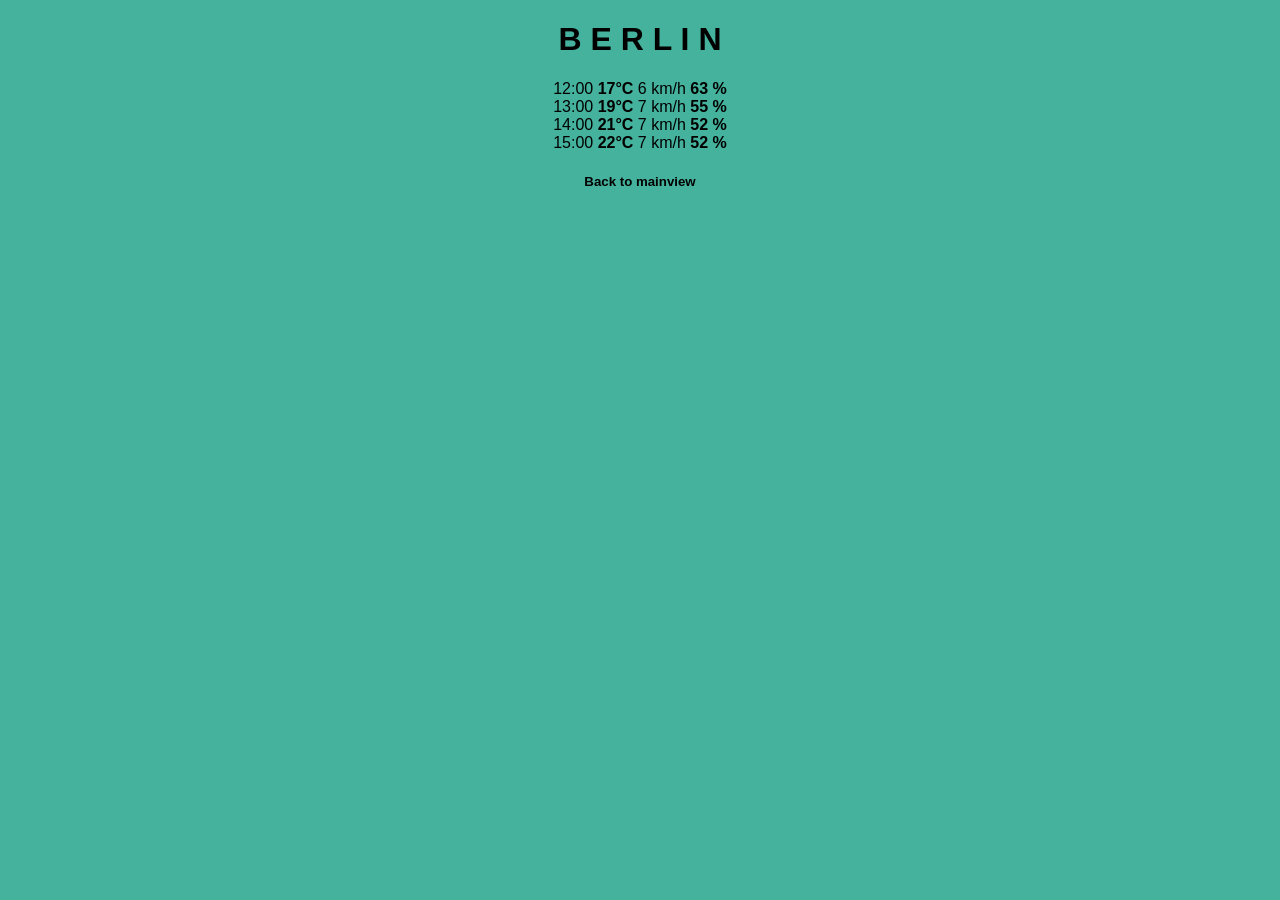
<file: weatherapp_paths_exercise/html/detailsview/index.html>
<!DOCTYPE html>
<html lang="en">

<head>
    <title>Detailsview: WeatherApp for MOOC</title>
    <style>
        * {
            background-color: #45B29D;
            text-align: center;
            font-family: roboto, sans-serif;
        }
        
        ul {
            list-style-type: none;
            text-indent: -2.5em;
        }
    </style>
</head>

<body>


    <!--City-->
    <div>
        <h1>B E R L I N</h1>
    </div>

    <!--Time-->
    <div>
        <ul>
            <li>12:00 <strong>17&deg;C</strong> 6 km/h <strong>63 %</strong>
            </li>
            <li>13:00 <strong>19&deg;C</strong> 7 km/h <strong>55 %</strong>
            </li>
            <li>14:00 <strong>21&deg;C</strong> 7 km/h <strong>52 %</strong>
            </li>
            <li>15:00 <strong>22&deg;C</strong> 7 km/h <strong>52 %</strong>
            </li>
        </ul>
    </div>

    <div>
        <!-- This headline should lead back to the mainview -->
        <h5>Back to mainview</h5>
    </div>
</body>

</html>
</file>
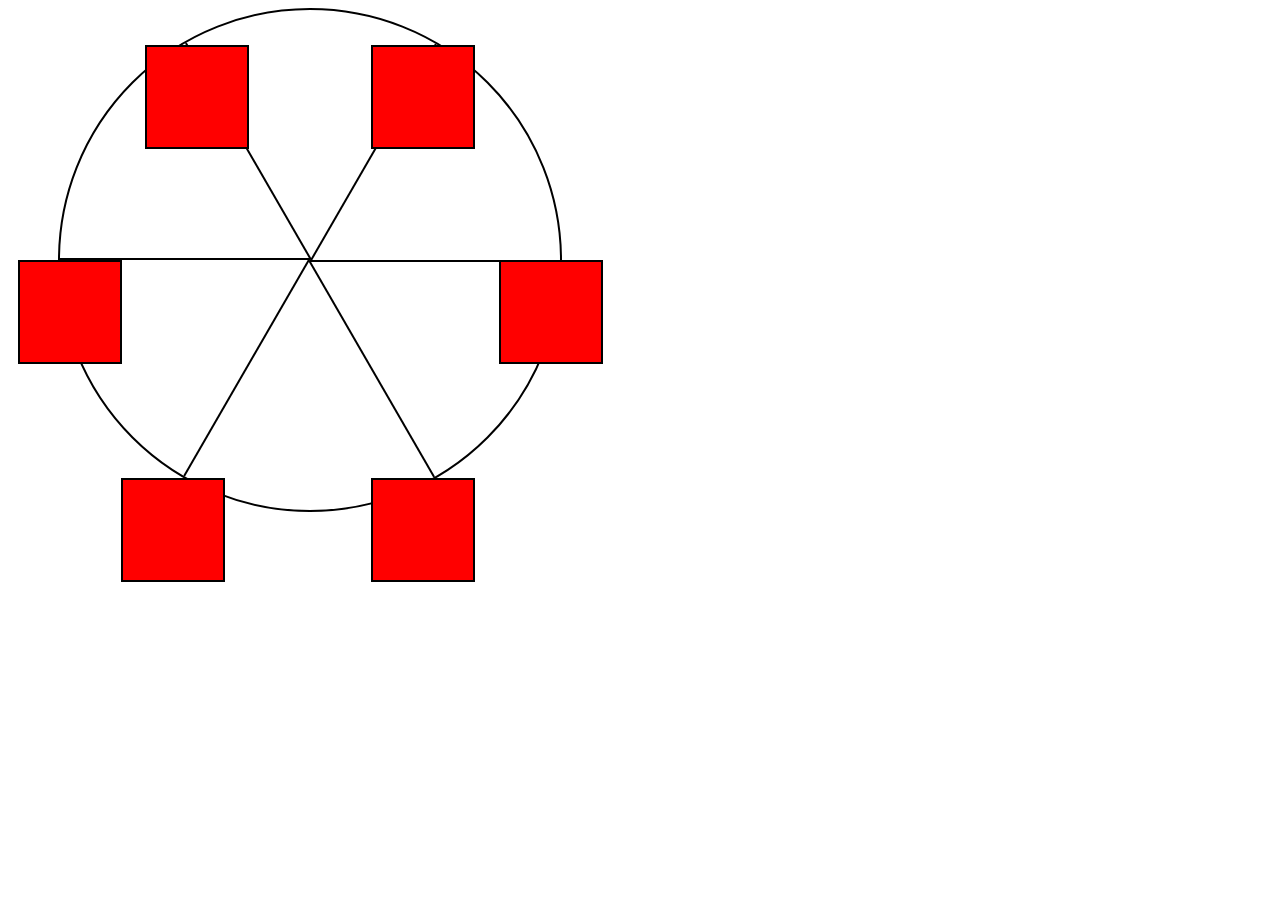
<file: Animation/h.html>
<!DOCTYPE html>
<html lang="en">
  <head>
    <meta charset="UTF-8">
    <title>Ferris Wheel</title>
    <link rel="stylesheet" href="./styles.css">
  </head>
  <body>
    <div class="wheel">
      <span class="line"></span>
      <span class="line"></span>
      <span class="line"></span>
      <span class="line"></span>
      <span class="line"></span>
      <span class="line"></span>

      <div class="cabin"></div>
      <div class="cabin"></div>
      <div class="cabin"></div>
      <div class="cabin"></div>
      <div class="cabin"></div>
      <div class="cabin"></div>
    </div>
  </body>
</html>
</file>
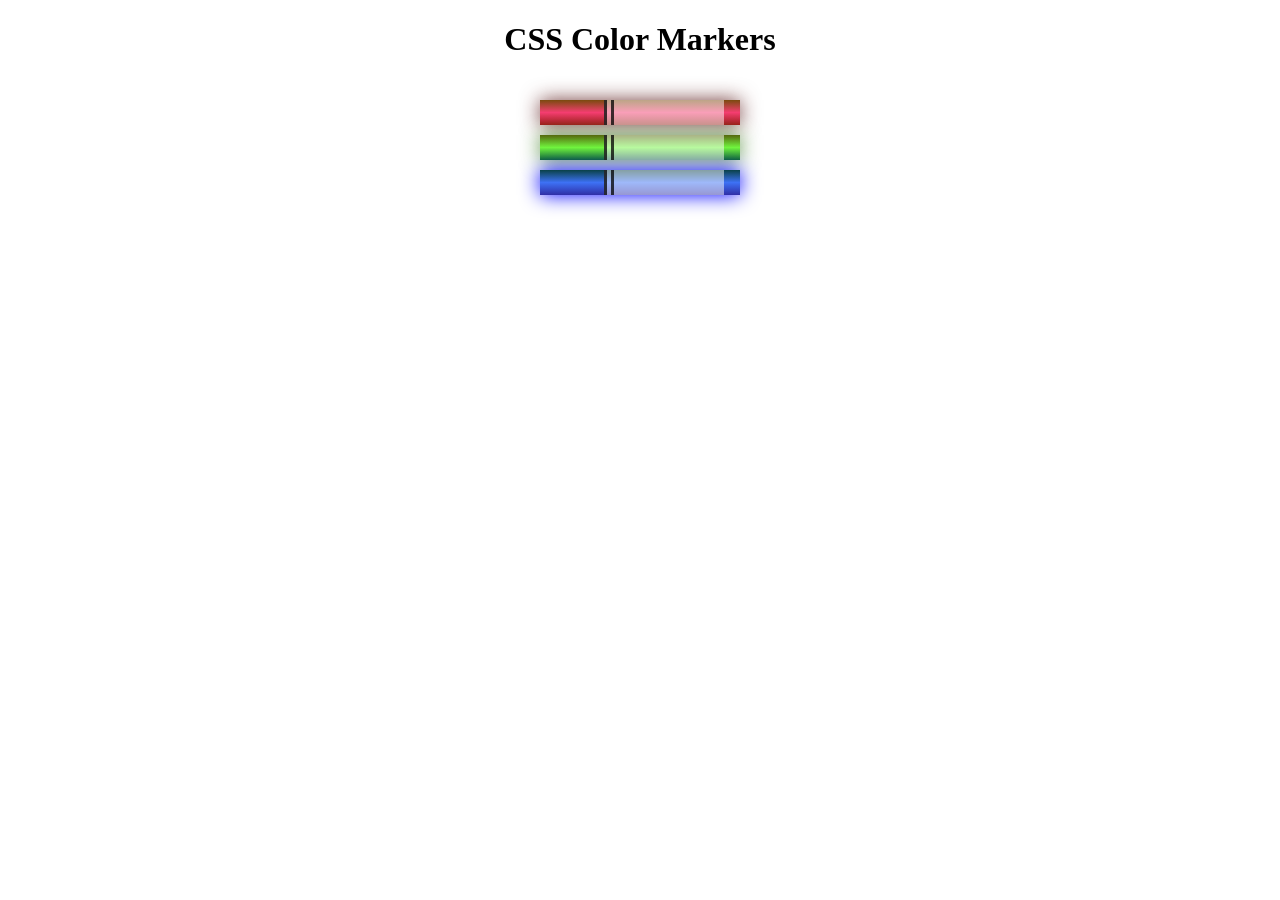
<file: AppColor/first.html>
<!DOCTYPE html>
<html lang="en">
  <head>
    <meta charset="utf-8">
    <meta name="viewport" content="width=device-width, initial-scale=1.0">
    <title>Colored Markers</title>
    <link rel="stylesheet" href="stykes.css">
  </head>
  <body>
    <h1>CSS Color Markers</h1>
    <div class="container">
      <div class="marker red">
        <div class="cap"></div>
        <div class="sleeve"></div>
      </div>
      <div class="marker green">
        <div class="cap"></div>
        <div class="sleeve"></div>
      </div>
      <div class="marker blue">
        <div class="cap"></div>
        <div class="sleeve"></div>
      </div>
    </div>
  </body>
</html>
</file>
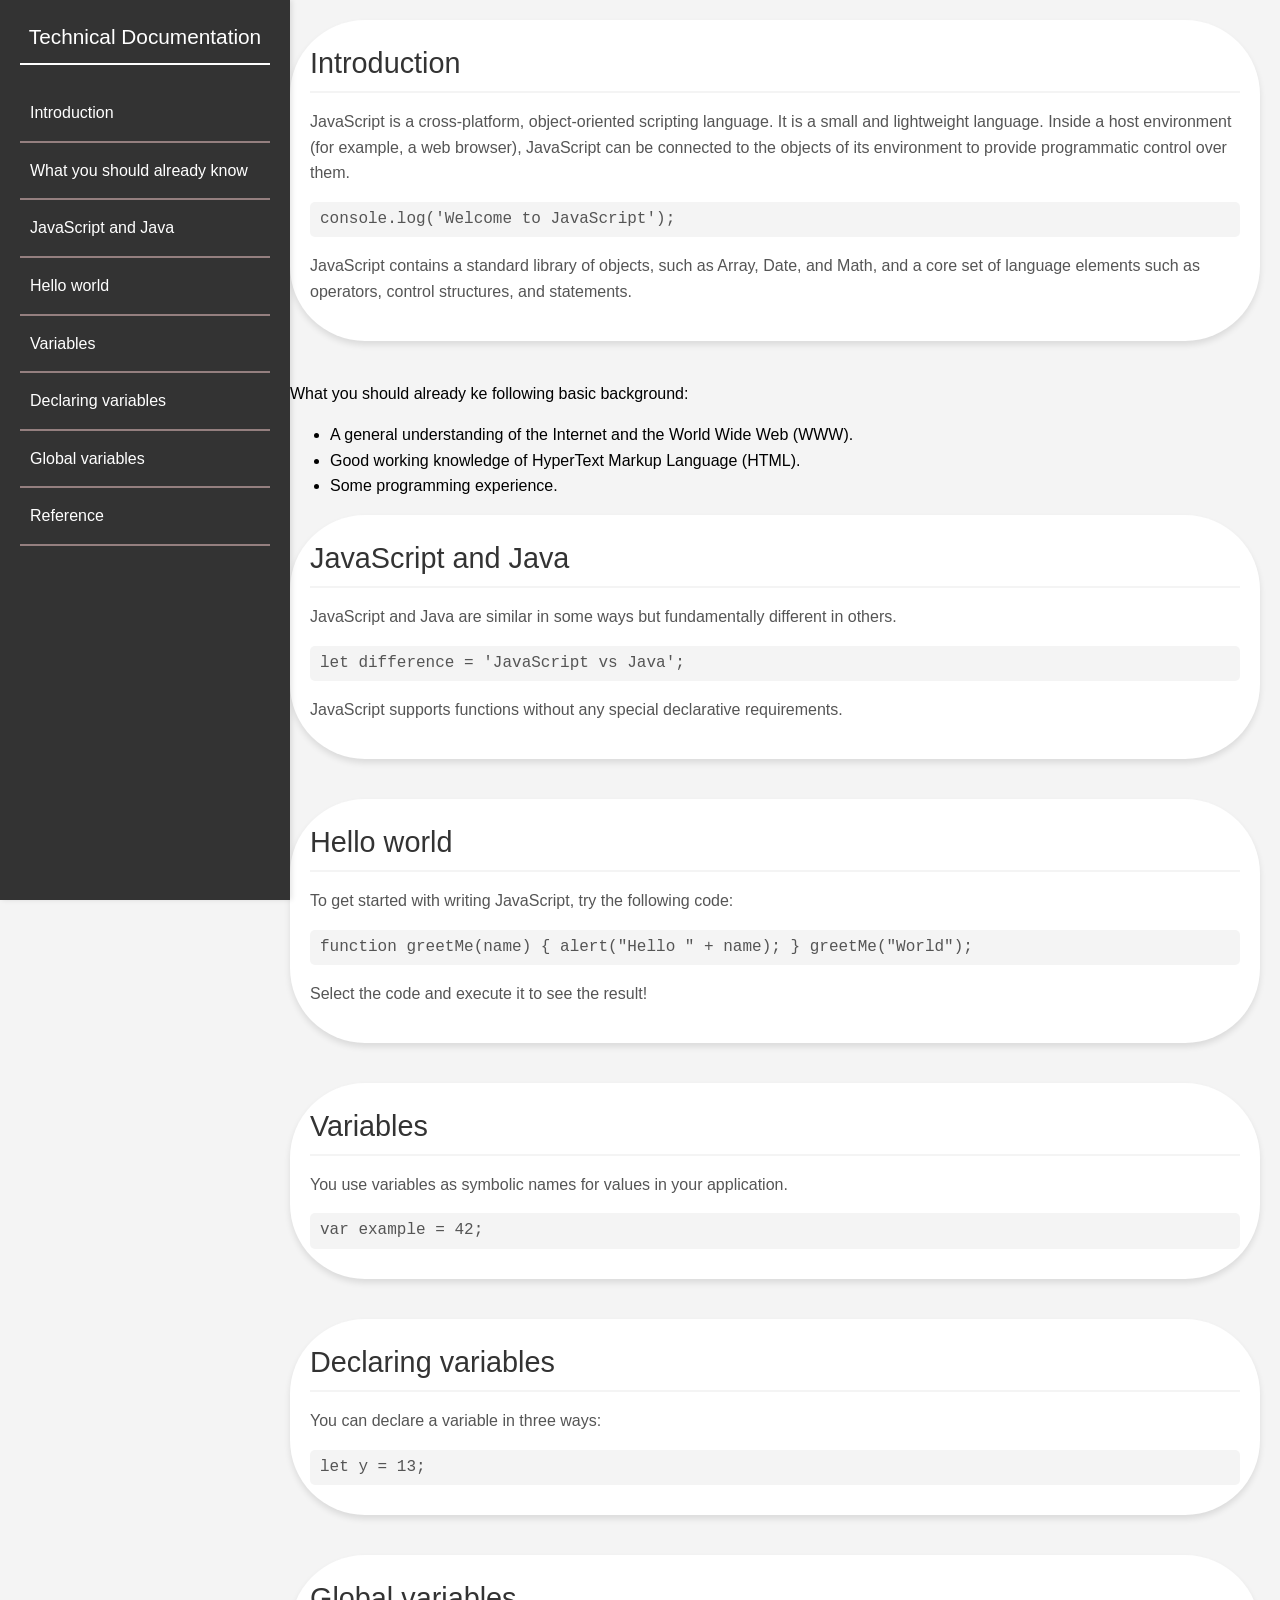
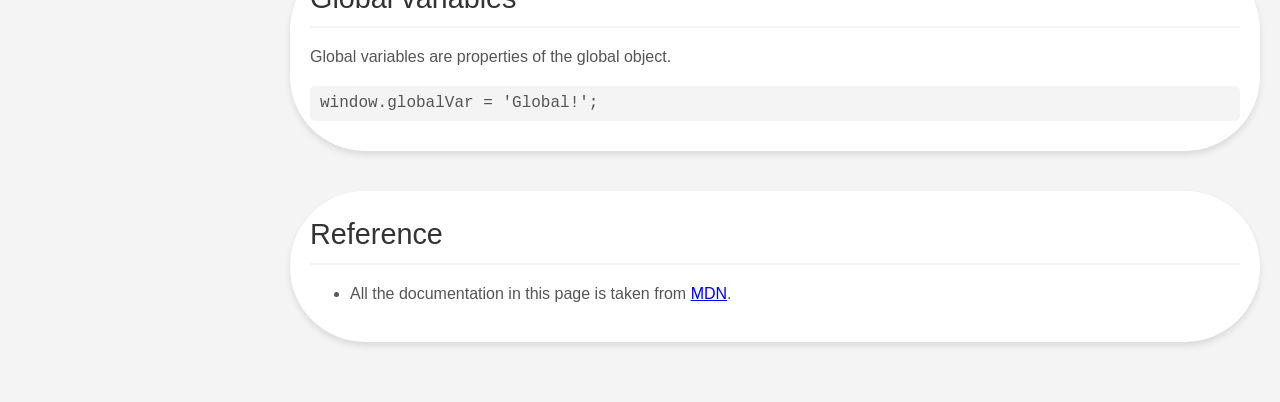
<file: Build a Technical for javaScripte/h.html>
<!DOCTYPE html>
<html lang="en">
<head>
    <meta charset="UTF-8">
    <meta name="viewport" content="width=device-width, initial-scale=1.0">
    <link rel="stylesheet" href="styles.css">
    <title></title>
</head>
<body>
  <nav id="navbar" class="s">
      <header>Technical Documentation</header>
      <li><a href="#Introduction" class="nav-link">Introduction</a></li>
      <li><a href="#guide" class="nav-link">What you should already know</a></li>
      <li><a href="#JavaScriptandJava" class="nav-link">JavaScript and Java</a></li>
      <li><a href="#Hello" class="nav-link">Hello world</a></li>
      <li><a href="#Variables" class="nav-link">Variables</a></li>
      <li><a href="#Declaring" class="nav-link">Declaring variables</a></li>
      <li><a href="#Globalvariables" class="nav-link">Global variables</a></li>
      <li><a href="#Reference" class="nav-link">Reference</a></li>
  </nav>
  <main id="main-doc">
      <section class="main-section" id="Introduction">
          <header>Introduction</header>
          <article>
            <p>
              JavaScript is a cross-platform, object-oriented scripting language.
              It is a small and lightweight language. Inside a host environment
              (for example, a web browser), JavaScript can be connected to the
              objects of its environment to provide programmatic control over
              them.
            </p>
            <code>console.log('Welcome to JavaScript');</code>
            <p>
              JavaScript contains a standard library of objects, such as Array,
              Date, and Math, and a core set of language elements such as
              operators, control structures, and statements.
            </p>
          </article>
      </section>
      <section class="main-sectnow</header>
          <p>This guide assumes you have thion" id="guide">
          <header>What you should already ke following basic background:</p>
          <ul>
              <li class="list">A general understanding of the Internet and the World Wide Web (WWW).</li>
              <li class="list">Good working knowledge of HyperText Markup Language (HTML).</li>
              <li class="list">Some programming experience.</li>
          </ul>
      </section>
      <section class="main-section" id="JavaScriptandJava">
          <header>JavaScript and Java</header>
          <article>
              <p>
                  JavaScript and Java are similar in some ways but fundamentally different in others.
              </p>
              <code>let difference = 'JavaScript vs Java';</code>
              <p>
                  JavaScript supports functions without any special declarative requirements.
              </p>
          </article>
      </section>
      <section class="main-section" id="Hello">
          <header>Hello world</header>
          <article>
              <p>To get started with writing JavaScript, try the following code:</p>
              <code>
                  function greetMe(name) { alert("Hello " + name); }
                  greetMe("World");
              </code>
              <p>Select the code and execute it to see the result!</p>
          </article>
      </section>
      <section class="main-section" id="Variables">
          <header>Variables</header>
          <article>
              <p>You use variables as symbolic names for values in your application.</p>
              <code>var example = 42;</code>
          </article>
      </section>
      <section class="main-section" id="Declaring">
          <header>Declaring variables</header>
          <p>You can declare a variable in three ways:</p>
          <code>let y = 13;</code>
      </section>
      <section class="main-section" id="Globalvariables">
          <header>Global variables</header>
          <article>
              <p>Global variables are properties of the global object.</p>
              <code>window.globalVar = 'Global!';</code>
          </article>
      </section>
      <section class="main-section" id="Reference">
          <header>Reference</header>
          <article>
              <ul>
                  <li>
                      All the documentation in this page is taken from
                      <a href="https://developer.mozilla.org/en-US/docs/Web/JavaScript/Guide" target="_blank">MDN</a>.
                  </li>
              </ul>
          </article>
      </section>
  </main>
</body>
</html>
</file>
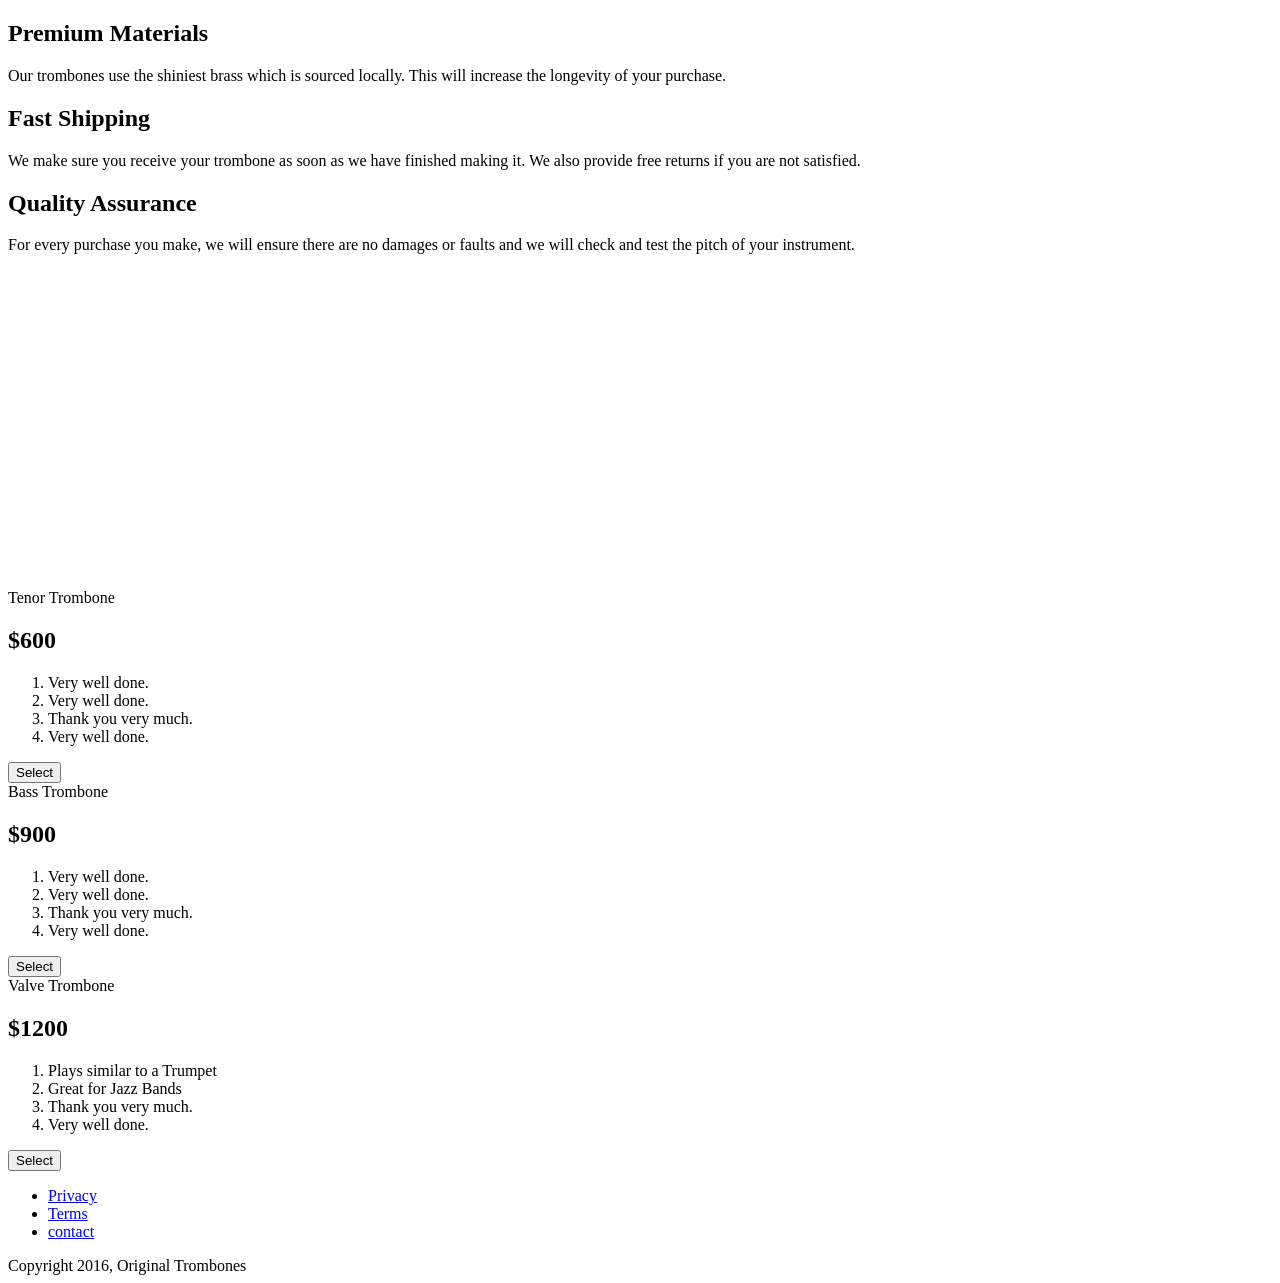
<file: Build a Technical for javaScripte/s.html>
<!DOCTYPE html>
<html lang="en">
<head>
    <meta charset="UTF-8">
    <meta name="viewport" content="width=device-width, initial-scale=1.0">
    <title>Document</title>
</head>
<body>


    <div class="container">
        <section id="features">
          <div class="grid">
            <div class="icon"><i class="fa fa-3x fa-fire"></i></div>
            <div class="desc">
              <h2><font style="vertical-align: inherit;"><font style="vertical-align: inherit;">Premium Materials</font></font></h2>
              <p><font style="vertical-align: inherit;"><font style="vertical-align: inherit;">
                Our trombones use the shiniest brass which is sourced locally. This will increase the longevity of your purchase.
              </font></font></p>
            </div>
          </div>
          <div class="grid">
            <div class="icon"><i class="fa fa-3x fa-truck"></i></div>
            <div class="desc">
              <h2><font style="vertical-align: inherit;"><font style="vertical-align: inherit;">Fast Shipping</font></font></h2>
              <p><font style="vertical-align: inherit;"><font style="vertical-align: inherit;">
                We make sure you receive your trombone as soon as we have finished making it. We also provide free returns if you are not satisfied.
              </font></font></p>
            </div>
          </div>
          <div class="grid">
            <div class="icon">
              <i class="fa fa-3x fa-battery-full" aria-hidden="true"></i>
            </div>
            <div class="desc">
              <h2><font style="vertical-align: inherit;"><font style="vertical-align: inherit;">Quality Assurance</font></font></h2>
              <p><font style="vertical-align: inherit;"><font style="vertical-align: inherit;">
                For every purchase you make, we will ensure there are no damages or faults and we will check and test the pitch of your instrument.
              </font></font></p>
            </div>
          </div>
        </section>
        <section id="how-it-works">
          <iframe id="video" height="315" src="https://www.youtube-nocookie.com/embed/y8Yv4pnO7qc?rel=0&amp;controls=0&amp;showinfo=0" frameborder="0" allowfullscreen=""></iframe>
        </section>
        <section id="pricing">
          <div class="product" id="tenor">
            <div class="level"><font style="vertical-align: inherit;"><font style="vertical-align: inherit;">Tenor Trombone</font></font></div>
            <h2><font style="vertical-align: inherit;"><font style="vertical-align: inherit;">$600</font></font></h2>
            <ol>
              <li><font style="vertical-align: inherit;"><font style="vertical-align: inherit;">Very well done.</font></font></li>
              <li><font style="vertical-align: inherit;"><font style="vertical-align: inherit;">Very well done.</font></font></li>
              <li><font style="vertical-align: inherit;"><font style="vertical-align: inherit;">Thank you very much.</font></font></li>
              <li><font style="vertical-align: inherit;"><font style="vertical-align: inherit;">Very well done.</font></font></li>
            </ol>
            <button class="btn"><font style="vertical-align: inherit;"><font style="vertical-align: inherit;">Select</font></font></button>
          </div>
          <div class="product" id="bass">
            <div class="level"><font style="vertical-align: inherit;"><font style="vertical-align: inherit;">Bass Trombone</font></font></div>
            <h2><font style="vertical-align: inherit;"><font style="vertical-align: inherit;">$900</font></font></h2>
            <ol>
              <li><font style="vertical-align: inherit;"><font style="vertical-align: inherit;">Very well done.</font></font></li>
              <li><font style="vertical-align: inherit;"><font style="vertical-align: inherit;">Very well done.</font></font></li>
              <li><font style="vertical-align: inherit;"><font style="vertical-align: inherit;">Thank you very much.</font></font></li>
              <li><font style="vertical-align: inherit;"><font style="vertical-align: inherit;">Very well done.</font></font></li>
            </ol>
            <button class="btn"><font style="vertical-align: inherit;"><font style="vertical-align: inherit;">Select</font></font></button>
          </div>
          <div class="product" id="valve">
            <div class="level"><font style="vertical-align: inherit;"><font style="vertical-align: inherit;">Valve Trombone</font></font></div>
            <h2><font style="vertical-align: inherit;"><font style="vertical-align: inherit;">$1200</font></font></h2>
            <ol>
              <li><font style="vertical-align: inherit;"><font style="vertical-align: inherit;">Plays similar to a Trumpet</font></font></li>
              <li><font style="vertical-align: inherit;"><font style="vertical-align: inherit;">Great for Jazz Bands</font></font></li>
              <li><font style="vertical-align: inherit;"><font style="vertical-align: inherit;">Thank you very much.</font></font></li>
              <li><font style="vertical-align: inherit;"><font style="vertical-align: inherit;">Very well done.</font></font></li>
            </ol>
            <button class="btn"><font style="vertical-align: inherit;"><font style="vertical-align: inherit;">Select</font></font></button>
          </div>
        </section>
        <footer>
          <ul>
            <li><a href="#"><font style="vertical-align: inherit;"><font style="vertical-align: inherit;">Privacy</font></font></a></li>
            <li><a href="#"><font style="vertical-align: inherit;"><font style="vertical-align: inherit;">Terms</font></font></a></li>
            <li><a href="#"><font style="vertical-align: inherit;"><font style="vertical-align: inherit;">contact</font></font></a></li>
          </ul>
          <span><font style="vertical-align: inherit;"><font style="vertical-align: inherit;">Copyright 2016, Original Trombones</font></font></span>
        </footer>
      </div>
    
</body>
</html>
</file>
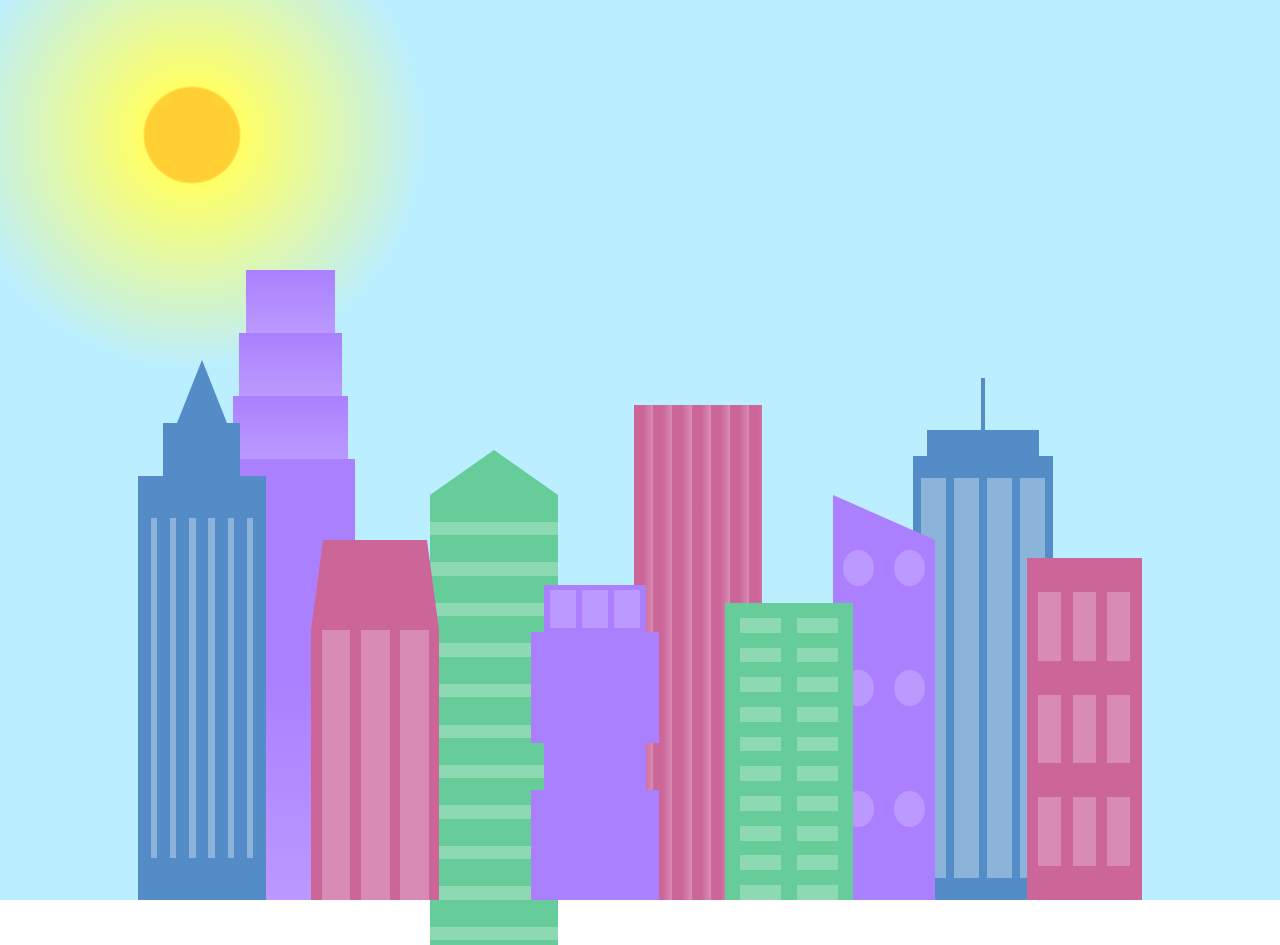
<file: building/h.html>
<!DOCTYPE html>
<html lang="en">    
  <head>
    <meta charset="UTF-8">
    <title>City Skyline</title>
    <link href="styles.css" rel="stylesheet" />   
  </head>

  <body>
    <div class="background-buildings sky">
      <div></div>
      <div></div>
      <div class="bb1 building-wrap">
        <div class="bb1a bb1-window"></div>
        <div class="bb1b bb1-window"></div>
        <div class="bb1c bb1-window"></div>
        <div class="bb1d"></div>
      </div>
      <div class="bb2">
        <div class="bb2a"></div>
        <div class="bb2b"></div>
      </div>
      <div class="bb3"></div>
      <div></div>
      <div class="bb4 building-wrap">
        <div class="bb4a"></div>
        <div class="bb4b"></div>
        <div class="bb4c window-wrap">
          <div class="bb4-window"></div>
          <div class="bb4-window"></div>
          <div class="bb4-window"></div>
          <div class="bb4-window"></div>
        </div>
      </div>
      <div></div>
      <div></div>
    </div>

    <div class="foreground-buildings">
      <div></div>
      <div></div>
      <div class="fb1 building-wrap">
        <div class="fb1a"></div>
        <div class="fb1b"></div>
        <div class="fb1c"></div>
      </div>
      <div class="fb2">
        <div class="fb2a"></div>
        <div class="fb2b window-wrap">
          <div class="fb2-window"></div>
          <div class="fb2-window"></div>
          <div class="fb2-window"></div>
        </div>
      </div>
      <div></div>
      <div class="fb3 building-wrap">
        <div class="fb3a window-wrap">
          <div class="fb3-window"></div>
          <div class="fb3-window"></div>
          <div class="fb3-window"></div>
        </div>
        <div class="fb3b"></div>
        <div class="fb3a"></div>
        <div class="fb3b"></div>
      </div>
      <div class="fb4">
        <div class="fb4a"></div>
        <div class="fb4b">
          <div class="fb4-window"></div>
          <div class="fb4-window"></div>
          <div class="fb4-window"></div>
          <div class="fb4-window"></div>
          <div class="fb4-window"></div>
          <div class="fb4-window"></div>
        </div>
      </div>
      <div class="fb5"></div>
      <div class="fb6"></div>
      <div></div>
      <div></div>
    </div>
  </body>
</html>
</file>
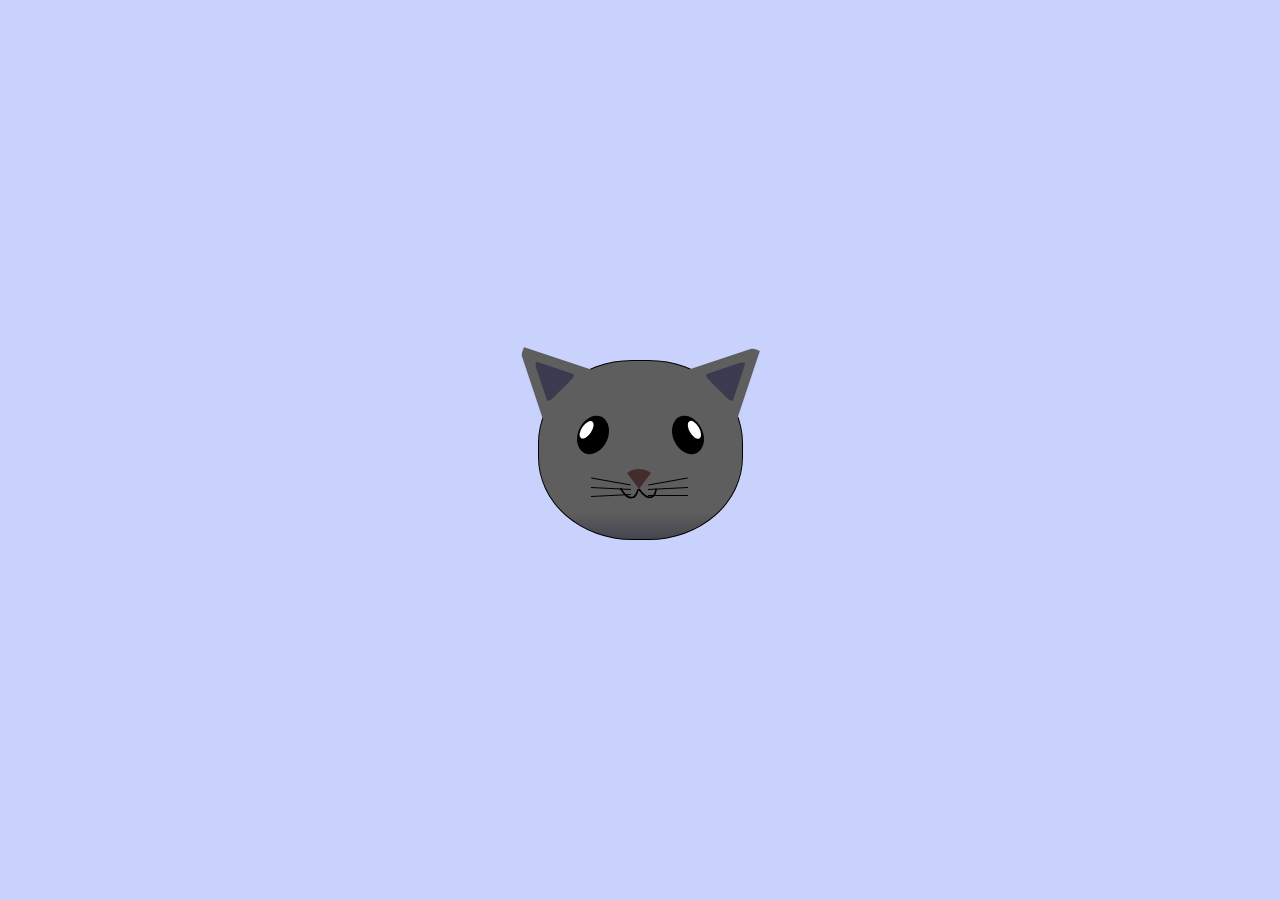
<file: cat pictures/h.html>
<!DOCTYPE html>
<html lang="en">
<head>
    <meta charset="UTF-8">
    <title>fCC Cat Painting</title>
    <link rel="stylesheet" href="./styles.css">
</head>
<body>
    <main>
      <div class="cat-head">
        <div class="cat-ears">
          <div class="cat-left-ear">
            <div class="cat-left-inner-ear"></div>
          </div>
          <div class="cat-right-ear">
            <div class="cat-right-inner-ear"></div>
          </div>
        </div>

        <div class="cat-eyes">
          <div class="cat-left-eye">
            <div class="cat-left-inner-eye"></div>
          </div>
          <div class="cat-right-eye">
            <div class="cat-right-inner-eye"></div>
          </div>
        </div>
        
        <div class="cat-nose"></div>

        <div class="cat-mouth">
          <div class="cat-mouth-line-left"></div>
          <div class="cat-mouth-line-right"></div>
        </div>

        <div class="cat-whiskers">
          <div class="cat-whiskers-left">
            <div class="cat-whisker-left-top"></div>
            <div class="cat-whisker-left-middle"></div>
            <div class="cat-whisker-left-bottom"></div>
          </div>
          <div class="cat-whiskers-right">
            <div class="cat-whisker-right-top"></div>
            <div class="cat-whisker-right-middle"></div>
            <div class="cat-whisker-right-bottom"></div>
          </div>
        </div>

      </div>
    </main>
</body>
</html>
</file>
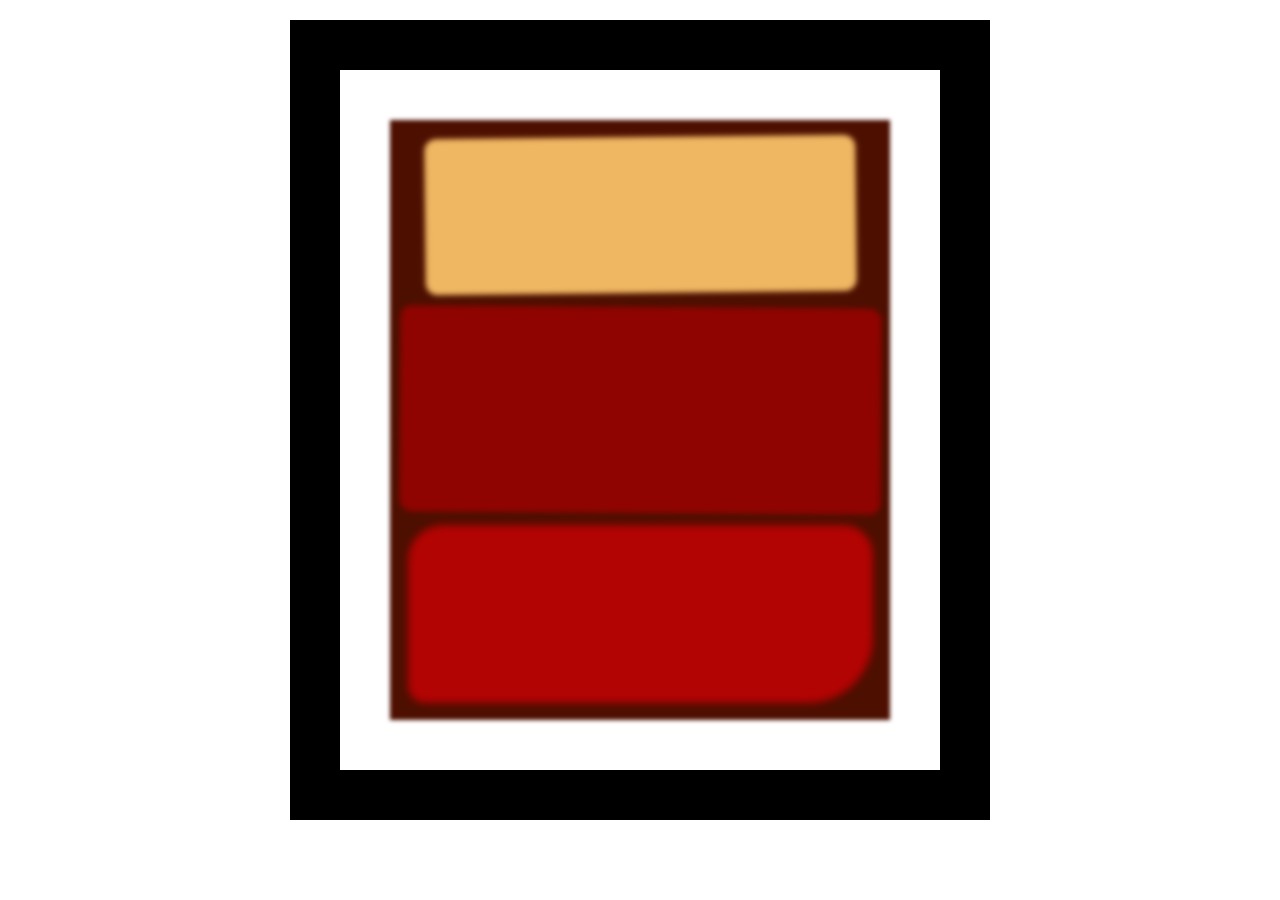
<file: Css box/h.html>
<!DOCTYPE html>
<html lang="en">
  <head>
    <meta charset="UTF-8">
    <title>Rothko Painting</title>
    <link href="./styles.css" rel="stylesheet">
  </head>
  <body>
    <div class="frame">
      <div class="canvas">
        <div class="one"></div>
        <div class="two"></div>
        <div class="three"></div>
      </div>
    </div>
  </body>
</html>
</file>
<file: Animation/styles.css>
.wheel {
    border: 2px solid black;
    border-radius: 50%;
    margin-left: 50px;
    position: absolute;
    height: 55vw;
    width: 55vw;
    max-width: 500px;
    max-height: 500px;
    animation-name: wheel;
    animation-duration: 10s;
    animation-iteration-count: infinite;
    animation-timing-function: linear;
  }
  
  .line {
    background-color: black;
    width: 50%;
    height: 2px;
    position: absolute;
    top: 50%;
    left: 50%;
    transform-origin: 0% 0%;
  }
  
  .line:nth-of-type(2) {
    transform: rotate(60deg);
  }
  .line:nth-of-type(3) {
    transform: rotate(120deg);
  }
  .line:nth-of-type(4) {
    transform: rotate(180deg);
  }
  .line:nth-of-type(5) {
    transform: rotate(240deg);
  }
  .line:nth-of-type(6) {
    transform: rotate(300deg);
  }
  
  .cabin {
    background-color: red;
    width: 20%;
    height: 20%;
    position: absolute;
    border: 2px solid;
    transform-origin: 50% 0%;
    animation: cabins 10s ease-in-out infinite;
  }
  
  .cabin:nth-of-type(1) {
    right: -8.5%;
    top: 50%;
  }
  .cabin:nth-of-type(2) {
    right: 17%;
    top: 93.5%;
  }
  .cabin:nth-of-type(3) {
    right: 67%;
    top: 93.5%;
  }
  .cabin:nth-of-type(4) {
    left: -8.5%;
    top: 50%;
  }
  .cabin:nth-of-type(5) {
    left: 17%;
    top: 7%;
  }
  .cabin:nth-of-type(6) {
    right: 17%;
    top: 7%;
  }
  
  @keyframes wheel {
     0% {
       transform: rotate(0deg);
     }
     100% {
       transform: rotate(360deg);
     }
  }
  
  @keyframes cabins {
    0% {
      transform: rotate(0deg);
    }
    25% {
      background-color: yellow;
    }
    50% {
      background-color: purple;
    }
    100% {
      transform: rotate(-360deg);
    }
  }
</file>
<file: AppColor/stykes.css>
h1 {
    text-align: center;
  }
  
  .container {
    background-color: rgb(255, 255, 255);
    padding: 10px 0;
  }
  
  .marker {
    width: 200px;
    height: 25px;
    margin: 10px auto;
  }
  
  .cap {
    width: 60px;
    height: 25px;
  }
  
  .sleeve {
    width: 110px;
    height: 25px;
    background-color: rgba(255, 255, 255, 0.5);
    border-left: 10px double rgba(0, 0, 0, 0.75);
  }
  
  .cap, .sleeve {
    display: inline-block;
  }
  
  .red {
    background: linear-gradient(rgb(122, 74, 14), rgb(245, 62, 113), rgb(162, 27, 27));
    box-shadow: 0 0 20px 0 rgba(83, 14, 14, 0.8);
  }
  
  .green {
    background: linear-gradient(#55680D, #71F53E, #116C31);
    box-shadow: 0 0 20px 0 #3B7E20CC;
  }

  .blue {
    background: linear-gradient(hsl(186, 76%, 16%), hsl(223, 90%, 60%), hsl(240, 56%, 42%));
    box-shadow: 0 0 20px 0 blue;
  }
</file>
<file: Build a Technical for javaScripte/styles.css>
/* General Reset */
body {
  margin: 0;
  font-family: 'Arial', sans-serif;
  line-height: 1.6;
  background-color: #f4f4f4;
}

/* Navbar Styling */
#navbar {
  width: 250px;
  background-color: #333;
  color: #fff;
  position: fixed;
  top: 0;
  bottom: 0;
  overflow: auto;
  padding: 20px;
  box-shadow: 2px 0 5px rgba(0, 0, 0, 0.1);
}
#navbar ul {
  
  margin: 0; /* Remove extra margins */
  padding: 0; /* Remove extra padding */
}

#navbar li {
  display: flex;
  align-items: center;
  font-size: 1em;
  border-bottom: 2px solid #947f7f;
  padding-left: 0;
 
  


}

#navbar a {
  text-decoration: none; /* Remove the underline from links */
  color: white; /* Set the color of the text */
  margin-left: 10px; /* Add spacing between the bullet and the text */
}


#navbar header {
  font-size: 1.3rem;
  margin-bottom: 20px;
  margin-top: 0%;
  text-align: center;
  border-bottom: 2px solid #fff;
  padding-bottom: 10px;
}


  
 

#navbar .nav-link {
  display: block;
  color: #fff;
  text-decoration: none;
  padding: 10px;
  margin: 5px 0;
  border-radius: 5px;
  transition: background-color 0.3s;
}

#navbar .nav-link:hover {
  background-color: #575757;
}

/* Main Content Styling */
#main-doc {
  margin-left: 270px;
  padding: 20px;
}

.main-section {
  margin-bottom: 40px;
  background-color: #fff;
  border-radius: 75px;
  padding: 20px;
  box-shadow: 0 4px 6px rgba(0, 0, 0, 0.1);
}

.main-section header {
  font-size: 1.8rem;
  color: #333;
  margin-bottom: 10px;
  border-bottom: 2px solid #f4f4f4;
  padding-bottom: 5px;
}

.main-section p, .main-section ul, .main-section code {
  color: #555;
}

code {
  background-color: #f4f4f4;
  padding: 5px 10px;
  border-radius: 5px;
  font-family: 'Courier New', Courier, monospace;
  display: block;
  margin: 10px 0;
}

/* Responsive Design */
@media (max-width: 600px) {
  #navbar {
      width: 100%;
      height: auto;
      position: static;
      display: block;
  }
  #main-doc {
      margin-left: 0;
  }
  #navbar .nav-link {
      text-align: center;
  }
}
</file>
<file: building/styles.css>
:root {
    --building-color1: #aa80ff;
    --building-color2: #66cc99;
    --building-color3: #cc6699;
    --building-color4: #538cc6;
    --window-color1: #bb99ff;
    --window-color2: #8cd9b3;
    --window-color3: #d98cb3;
    --window-color4: #8cb3d9;
  }
  
  * {
    box-sizing: border-box;
  }
  
  body {
    height: 100vh;
    margin: 0;
    overflow: hidden;
  }
  
  .background-buildings, .foreground-buildings {
    width: 100%;
    height: 100%;
    display: flex;
    align-items: flex-end;
    justify-content: space-evenly;
    position: absolute;
    top: 0;
  }
  
  .building-wrap {
    display: flex;
    flex-direction: column;
    align-items: center;
  }
  
  .window-wrap {
    display: flex;
    align-items: center;
    justify-content: space-evenly;
  }
  
  .sky {
    background: radial-gradient(
        closest-corner circle at 15% 15%,
        #ffcf33,
        #ffcf33 20%,
        #ffff66 21%,
        #bbeeff 100%
      );
  }
  
  /* BACKGROUND BUILDINGS - "bb" stands for "background building" */
  .bb1 {
    width: 10%;
    height: 70%;
  }
  
  .bb1a {
    width: 70%;
  }
    
  .bb1b {
    width: 80%;
  }
    
  .bb1c {
    width: 90%;
  }
  
  .bb1d {
    width: 100%;
    height: 70%;
    background: linear-gradient(
        var(--building-color1) 50%,
        var(--window-color1)
      );
  }
  
  .bb1-window {
    height: 10%;
    background: linear-gradient(
        var(--building-color1),
        var(--window-color1)
      );
  }
  
  .bb2 {
    width: 10%;
    height: 50%;
  }
  
  .bb2a {
    border-bottom: 5vh solid var(--building-color2);
    border-left: 5vw solid transparent;
    border-right: 5vw solid transparent;
  }
  
  .bb2b {
    width: 100%;
    height: 100%;
    background: repeating-linear-gradient(
        var(--building-color2),
        var(--building-color2) 6%,
        var(--window-color2) 6%,
        var(--window-color2) 9%
      );
  }
  
  .bb3 {
    width: 10%;
    height: 55%;
    background: repeating-linear-gradient(
        90deg,
        var(--building-color3),
        var(--building-color3),
        var(--window-color3) 15%
      );
  }
  
  .bb4 {
    width: 11%;
    height: 58%;
  }
  
  .bb4a {
    width: 3%;
    height: 10%;
    background-color: var(--building-color4);
  }
  
  .bb4b {
    width: 80%;
    height: 5%;
    background-color: var(--building-color4);
  }
    
  .bb4c {
    width: 100%;
    height: 85%;
    background-color: var(--building-color4);
  }
  
  .bb4-window {
    width: 18%;
    height: 90%;
    background-color: var(--window-color4);
  }
  
  /* FOREGROUND BUILDINGS - "fb" stands for "foreground building" */
  .fb1 {
    width: 10%;
    height: 60%;
  }
  
  .fb1a {
    border-bottom: 7vh solid var(--building-color4);
    border-left: 2vw solid transparent;
    border-right: 2vw solid transparent;
  }
  
  .fb1b {
    width: 60%;
    height: 10%;
    background-color: var(--building-color4);
  }
    
  .fb1c {
    width: 100%;
    height: 80%;
    background: repeating-linear-gradient(
        90deg,
        var(--building-color4),
        var(--building-color4) 10%,
        transparent 10%,
        transparent 15%
      ),
      repeating-linear-gradient(
        var(--building-color4),
        var(--building-color4) 10%,
        var(--window-color4) 10%,
        var(--window-color4) 90%
      );
  }
  
  .fb2 {
    width: 10%;
    height: 40%;
  }
  
  .fb2a {
    width: 100%;
    border-bottom: 10vh solid var(--building-color3);
    border-left: 1vw solid transparent;
    border-right: 1vw solid transparent;
  }
  
  .fb2b {
    width: 100%;
    height: 75%;
    background-color: var(--building-color3);
  }
  
  .fb2-window {
    width: 22%;
    height: 100%;
    background-color: var(--window-color3);
  }
  
  .fb3 {
    width: 10%;
    height: 35%;
  }
    
  .fb3a {
    width: 80%;
    height: 15%;
    background-color: var(--building-color1);
  }
    
  .fb3b {
    width: 100%;
    height: 35%;
    background-color: var(--building-color1);
  }
  
  .fb3-window {
    width: 25%;
    height: 80%;
    background-color: var(--window-color1);
  }
  
  .fb4 {
    width: 8%;
    height: 45%;
    position: relative;
    left: 10%;
  }
  
  .fb4a {
    border-top: 5vh solid transparent;
    border-left: 8vw solid var(--building-color1);
  }
  
  .fb4b {
    width: 100%;
    height: 89%;
    background-color: var(--building-color1);
    display: flex;
    flex-wrap: wrap;
  }
  
  .fb4-window {
    width: 30%;
    height: 10%;
    border-radius: 50%;
    background-color: var(--window-color1);
    margin: 10%;
  }
  
  .fb5 {
    width: 10%;
    height: 33%;
    position: relative;
    right: 10%;
    background: repeating-linear-gradient(
        var(--building-color2),
        var(--building-color2) 5%,
        transparent 5%,
        transparent 10%
      ),
      repeating-linear-gradient(
        90deg,
        var(--building-color2),
        var(--building-color2) 12%,
        var(--window-color2) 12%,
        var(--window-color2) 44%
      );
  }
  
  .fb6 {
    width: 9%;
    height: 38%;
    background: repeating-linear-gradient(
        90deg,
        var(--building-color3),
        var(--building-color3) 10%,
        transparent 10%,
        transparent 30%
      ),
      repeating-linear-gradient(
        var(--building-color3),
        var(--building-color3) 10%,
        var(--window-color3) 10%,
        var(--window-color3) 30%
      );
  }
  
  @media (max-width: 1000px) {
    :root {
      --building-color1: #000;
      --building-color2: #000;
      --building-color3: #000;
      --building-color4: #000;
    }
    .sky {
      background: radial-gradient(
          closest-corner circle at 15% 15%,
          #ccc,
          #ccc 20%,
          #445 21%,
          #223 100%
        );
    }
  }
</file>
<file: cat pictures/styles.css>
* {
    box-sizing: border-box;
  }
  
  body {
    background-color: #c9d2fc;
  }
  
  .cat-head {
    position: absolute;
    right: 0;
    left: 0;
    top: 0;
    bottom: 0;
    margin: auto;
    background: linear-gradient(#5e5e5e 85%, #45454f 100%);
    width: 205px;
    height: 180px;
    border: 1px solid #000;
    border-radius: 46%;
  }
  
  .cat-left-ear {
    position: absolute;
    top: -26px;
    left: -31px;
    z-index: 1;
    border-top-left-radius: 90px;
    border-top-right-radius: 10px;
    transform: rotate(-45deg);
    border-left: 35px solid transparent;
    border-right: 35px solid transparent;
    border-bottom: 70px solid #5e5e5e;
  }
  
  .cat-right-ear {
    position: absolute;
    top: -26px;
    left: 163px;
    z-index: 1;
    transform: rotate(45deg);
    border-top-left-radius: 90px;
    border-top-right-radius: 10px;
    border-left: 35px solid transparent;
    border-right: 35px solid transparent;
    border-bottom: 70px solid #5e5e5e;
  }
  
  .cat-left-inner-ear {
    position: absolute;
    top: 22px;
    left: -20px;
    border-top-left-radius: 90px;
    border-top-right-radius: 10px;
    border-bottom-right-radius: 40%;
    border-bottom-left-radius: 40%;
    border-left: 20px solid transparent;
    border-right: 20px solid transparent;
    border-bottom: 40px solid #3b3b4f;
  }
  
  .cat-right-inner-ear {
    position: absolute;
    top: 22px;
    left: -20px;
    border-top-left-radius: 90px;
    border-top-right-radius: 10px;
    border-bottom-right-radius: 40%;
    border-bottom-left-radius: 40%;
    border-left: 20px solid transparent;
    border-right: 20px solid transparent;
    border-bottom: 40px solid #3b3b4f;
  }
  
  .cat-left-eye {
    position: absolute;
    top: 54px;
    left: 39px;
    border-radius: 60%;
    transform: rotate(25deg);
    width: 30px;
    height: 40px;
    background-color: #000;
  }
  
  .cat-right-eye {
    position: absolute;
    top: 54px;
    left: 134px;
    border-radius: 60%;
    transform: rotate(-25deg);
    width: 30px;
    height: 40px;
    background-color: #000;
  }
  
  .cat-left-inner-eye {
    position: absolute;
    top: 8px;
    left: 2px;
    width: 10px;
    height: 20px;
    transform: rotate(10deg);
    background-color: #fff;
    border-radius: 60%;
  }
  
  .cat-right-inner-eye {
    position: absolute;
    top: 8px;
    left: 18px;
    transform: rotate(-5deg);
    width: 10px;
    height: 20px;
    background-color: #fff;
    border-radius: 60%;
  }
  
  .cat-nose {
    position: absolute;
    top: 108px;
    left: 85px;
    border-top-left-radius: 50%;
    border-bottom-right-radius: 50%;
    border-bottom-left-radius: 50%;
    transform: rotate(180deg);
    border-left: 15px solid transparent;
    border-right: 15px solid transparent;
    border-bottom: 20px solid #442c2c;
  }
  
  .cat-mouth div {
    width: 30px;
    height: 50px;
    border: 2px solid #000;
    border-radius: 190%/190px 150px 0 0;
    border-color: black transparent transparent transparent;
  }
  
  .cat-mouth-line-left {
    position: absolute;
    top: 88px;
    left: 74px;
    transform: rotate(170deg);
  }
  
  .cat-mouth-line-right {
    position: absolute;
    top: 88px;
    left: 91px;
    transform: rotate(165deg);
  }
  
  .cat-whiskers-left div {
    width: 40px;
    height: 1px;
    background-color: #000;
  }
  
  .cat-whiskers-right div {
    width: 40px;
    height: 1px;
    background-color: #000;
  }
  
  .cat-whisker-left-top {
    position: absolute;
    top: 120px;
    left: 52px;
    transform: rotate(10deg);
  }
  
  .cat-whisker-left-middle {
    position: absolute;
    top: 127px;
    left: 52px;
    transform: rotate(3deg);
  }
  
  .cat-whisker-left-bottom {
    position: absolute;
    top: 134px;
    left: 52px;
    transform: rotate(-3deg);
  }
  
  .cat-whisker-right-top {
    position: absolute;
    top: 120px;
    left: 109px;
    transform: rotate(-10deg);
  }
  
  .cat-whisker-right-middle {
    position: absolute;
    top: 127px;
    left: 109px;
    transform: rotate(-3deg);
  }
  
  .cat-whisker-right-bottom {
    position: absolute;
    top: 134px;
    left: 109px;
    
  }
</file>
<file: Css box/styles.css>
.canvas {
    width: 500px;
    height: 600px;
    background-color: #4d0f00;
    overflow: hidden;
    filter: blur(2px);
  }
  
  .frame {
    border: 50px solid black;
    width: 500px;
    padding: 50px;
    margin: 20px auto;
  }
  
  .one {
    width: 425px;
    height: 150px;
    background-color: #efb762;
    margin: 20px auto;
    box-shadow: 0 0 3px 3px #efb762;
    border-radius: 9px;
    transform: rotate(-0.6deg);
  }
  
  .two {
    width: 475px;
    height: 200px;
    background-color: #8f0401;
    margin: 0 auto 20px;
    box-shadow: 0 0 3px 3px #8f0401;
    border-radius: 8px 10px;
    transform: rotate(0.4deg);
  }
  
  .one, .two {
    filter: blur(1px);
  }
  
  .three {
    width: 91%;
    height: 28%;
    background-color: #b20403;
    margin: auto;
    filter: blur(2px);
    box-shadow: 0 0 5px 5px #b20403;
    border-radius: 30px 25px 60px 12px;
  
  }
</file>
